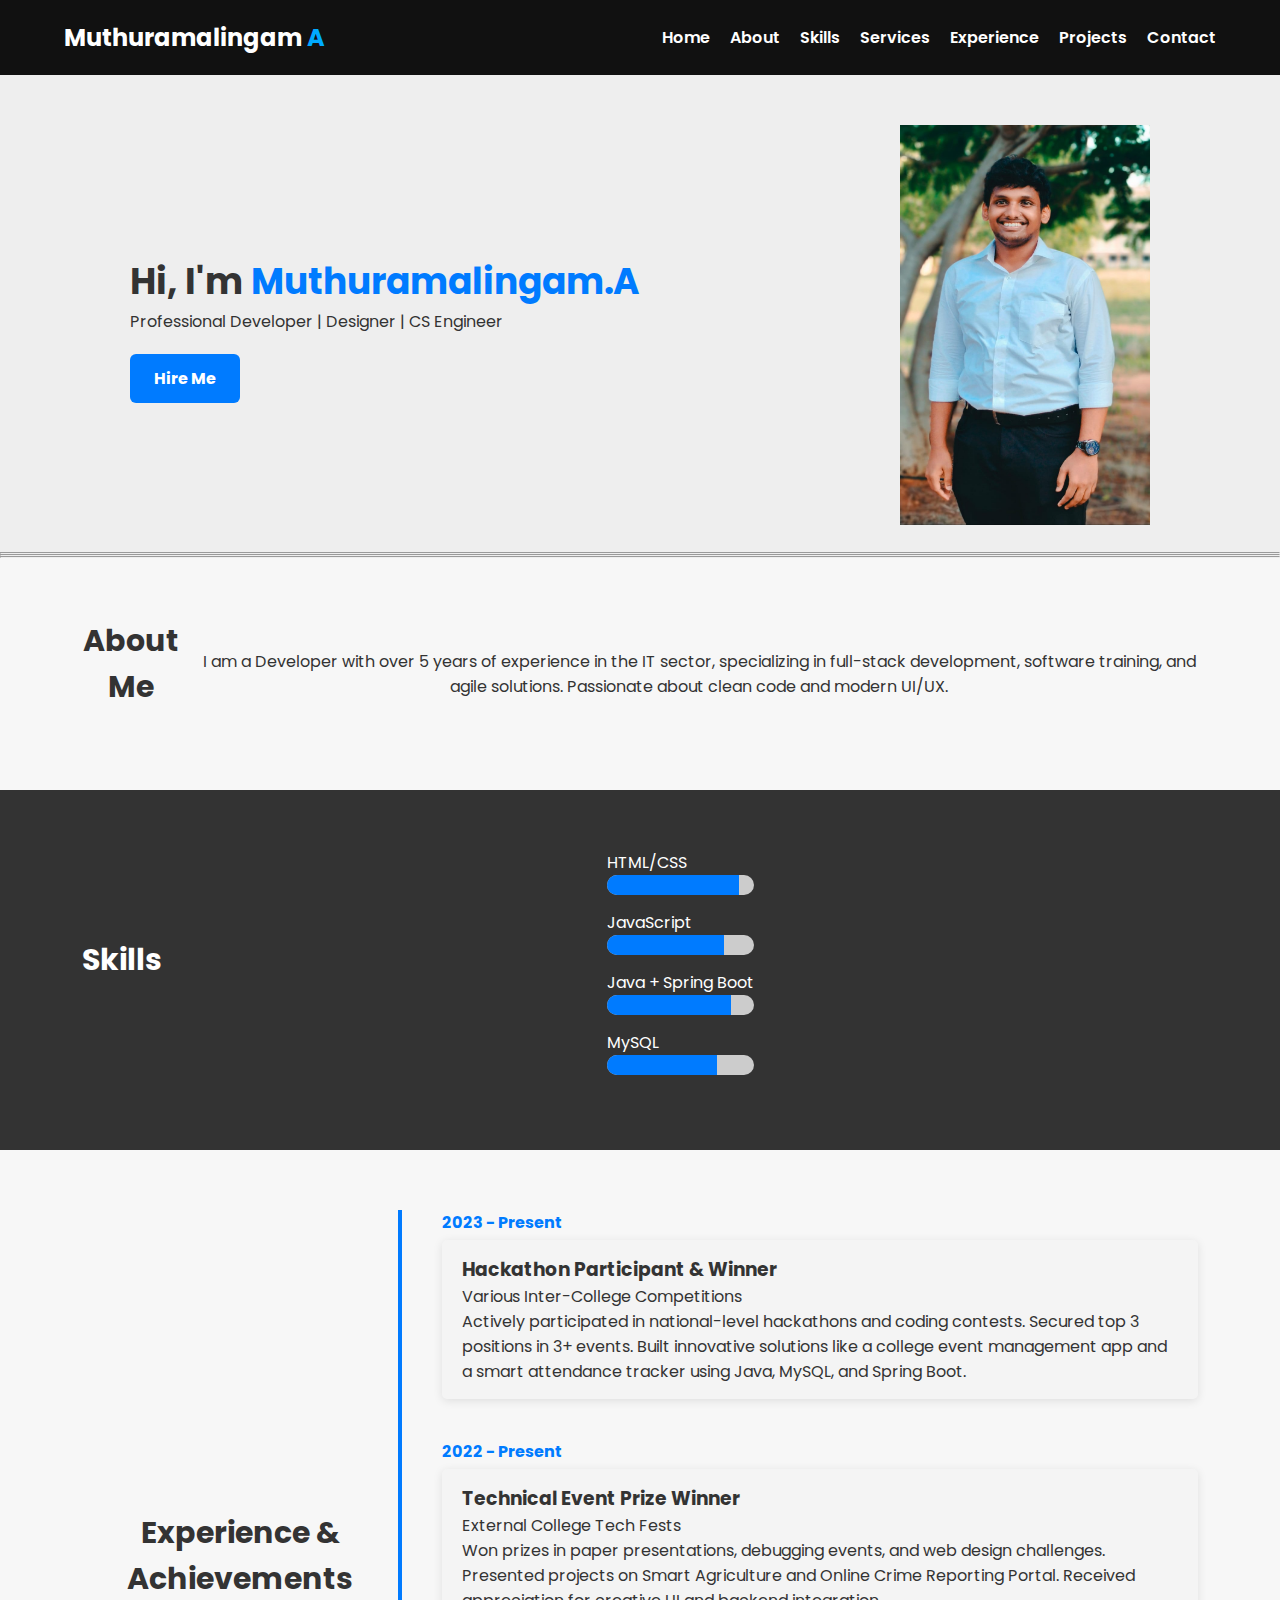
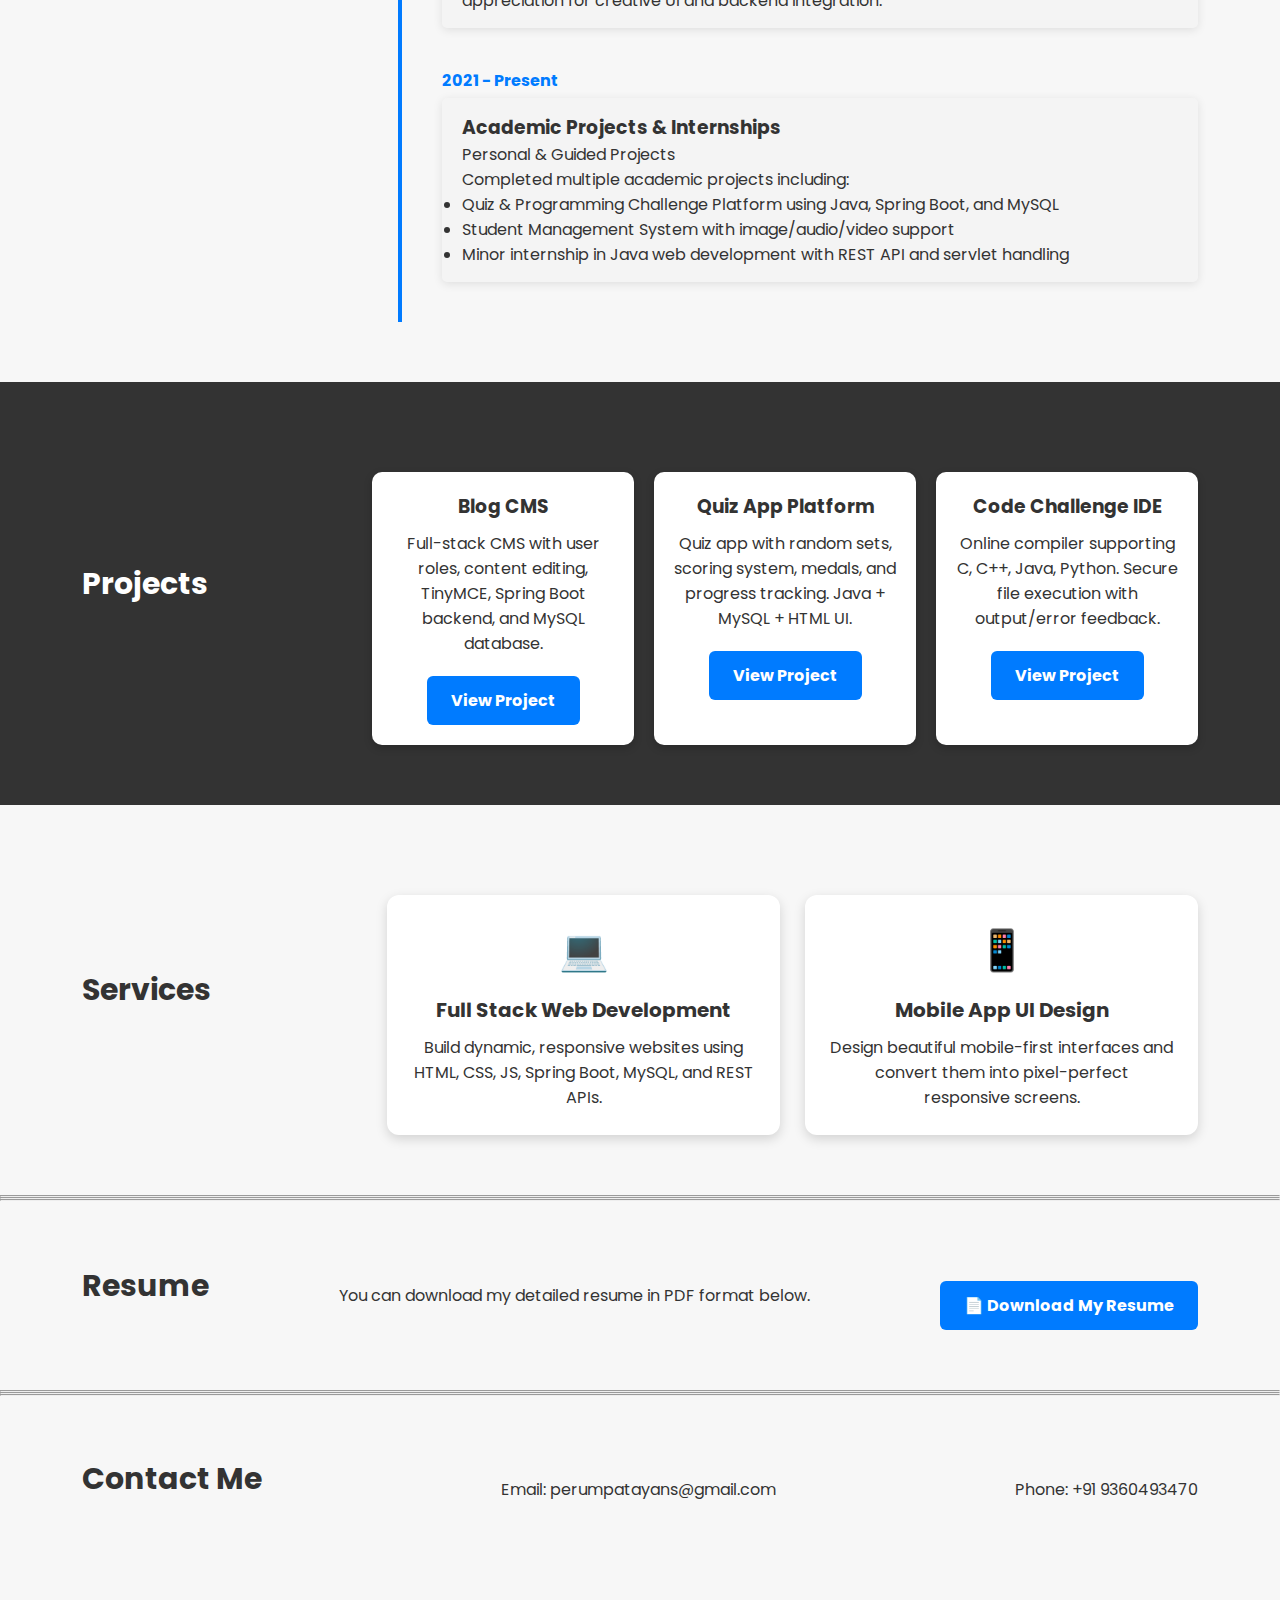
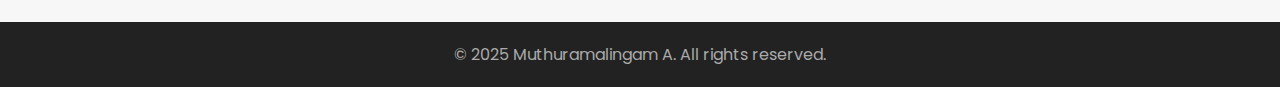
<file: Level-1_Task-1/index.html>
<!DOCTYPE html>
<html lang="en">
<head>
  <meta charset="UTF-8" />
  <meta name="viewport" content="width=device-width, initial-scale=1.0"/>
  <title>Muthuramalingam.A | Portfolio</title>
  <link rel="stylesheet" href="style.css" />
  <link href="https://fonts.googleapis.com/css2?family=Poppins:wght@400;600&display=swap" rel="stylesheet">
</head>
<body>

  <header id="header">
    <div class="container">
      <h1 class="logo">Muthuramalingam <span>A</span></h1>
      <nav>
        <ul id="nav-links">
          <li><a href="#home">Home</a></li>
          <li><a href="#about">About</a></li>
          <li><a href="#skills">Skills</a></li>
          <li><a href="#services">Services</a></li>
          <li><a href="#experience">Experience</a></li>
          <li><a href="#projects">Projects</a></li>
          <li><a href="#contact">Contact</a></li>
        </ul>
      </nav>
    </div>
  </header>

  <section id="home" class="hero">
    <div class="hero-text">
      <h2 class="fade-in">Hi, I'm <span>Muthuramalingam.A</span></h2>
      <p class="slide-up">Professional Developer | Designer | CS Engineer</p>
      <a href="#contact" class="btn">Hire Me</a>
    </div>
    <div class="hero-img">
      <img src="1.jpg" alt="Alexander" width="250px" height="400px"/>
    </div>
  </section>
  <hr><hr><hr>

  <section id="about" class="section">
    <div class="container">
      <h2 class="section-title">About Me</h2>
      <p class="fade-in" style="padding-left: 20px;">
        I am a Developer with over 5 years of experience in the IT sector, specializing in full-stack development, software training, and agile solutions. Passionate about clean code and modern UI/UX.
      </p>
    </div>
  </section>

  <section id="skills" class="section bg-dark">
    <div class="container">
      <h2 class="section-title">Skills</h2>
      <div class="skill-bar">
        <p>HTML/CSS</p>
        <div class="bar"><div class="fill html"></div></div>
        <p>JavaScript</p>
        <div class="bar"><div class="fill js"></div></div>
        <p>Java + Spring Boot</p>
        <div class="bar"><div class="fill java"></div></div>
        <p>MySQL</p>
        <div class="bar"><div class="fill sql"></div></div>
      </div>
    </div>
  </section>

<section id="experience" class="section">
  <div class="container">
    <h2 class="section-title">Experience & Achievements</h2>
    <div class="timeline">
      
      <div class="timeline-item">
        <div class="timeline-date">2023 - Present</div>
        <div class="timeline-content">
          <h3>Hackathon Participant & Winner</h3>
          <p>Various Inter-College Competitions</p>
          <p>Actively participated in national-level hackathons and coding contests. Secured top 3 positions in 3+ events. Built innovative solutions like a college event management app and a smart attendance tracker using Java, MySQL, and Spring Boot.</p>
        </div>
      </div>

      <div class="timeline-item">
        <div class="timeline-date">2022 - Present</div>
        <div class="timeline-content">
          <h3>Technical Event Prize Winner</h3>
          <p>External College Tech Fests</p>
          <p>Won prizes in paper presentations, debugging events, and web design challenges. Presented projects on Smart Agriculture and Online Crime Reporting Portal. Received appreciation for creative UI and backend integration.</p>
        </div>
      </div>

      <div class="timeline-item">
        <div class="timeline-date">2021 - Present</div>
        <div class="timeline-content">
          <h3>Academic Projects & Internships</h3>
          <p>Personal & Guided Projects</p>
          <p>Completed multiple academic projects including:
            <ul>
              <li>Quiz & Programming Challenge Platform using Java, Spring Boot, and MySQL</li>
              <li>Student Management System with image/audio/video support</li>
              <li>Minor internship in Java web development with REST API and servlet handling</li>
            </ul>
          </p>
        </div>
      </div>

    </div>
  </div>
</section>

<section id="projects" class="section bg-dark">
  <div class="container">
    <h2 class="section-title">Projects</h2>
    <div class="projects-grid">
      <div class="project-card">
        <h3>Blog CMS</h3>
        <p>Full-stack CMS with user roles, content editing, TinyMCE, Spring Boot backend, and MySQL database.</p>
        <a href="#" class="btn">View Project</a>
      </div>
      <div class="project-card">
        <h3>Quiz App Platform</h3>
        <p>Quiz app with random sets, scoring system, medals, and progress tracking. Java + MySQL + HTML UI.</p>
        <a href="#" class="btn">View Project</a>
      </div>
      <div class="project-card">
        <h3>Code Challenge IDE</h3>
        <p>Online compiler supporting C, C++, Java, Python. Secure file execution with output/error feedback.</p>
        <a href="#" class="btn">View Project</a>
      </div>
    </div>
  </div>
</section>

<section id="services" class="section">
  <div class="container">
    <h2 class="section-title">Services</h2>
    <div class="services-grid">
      <div class="service-card">
        <div class="service-icon">💻</div>
        <h3>Full Stack Web Development</h3>
        <p>Build dynamic, responsive websites using HTML, CSS, JS, Spring Boot, MySQL, and REST APIs.</p>
      </div>

      <div class="service-card">
        <div class="service-icon">📱</div>
        <h3>Mobile App UI Design</h3>
        <p>Design beautiful mobile-first interfaces and convert them into pixel-perfect responsive screens.</p>
      </div>
    </div>
  </div>
</section>
<hr><hr><hr>

<section id="resume" class="section">
  <div class="container">
    <h2 class="section-title">Resume</h2>
    <p>You can download my detailed resume in PDF format below.</p>
    <a href="Resume.pdf" class="btn" download>
      📄 Download My Resume
    </a>
  </div>
</section>
<hr><hr><hr>

  <section id="contact" class="section">
    <div class="container">
      <h2 class="section-title">Contact Me</h2>
      <p>Email: perumpatayans@gmail.com</p>
      <p>Phone: +91 9360493470</p>
    </div>
  </section>

  <footer>
    <p>&copy; 2025 Muthuramalingam A. All rights reserved.</p>
  </footer>

  <script src="script.js"></script>
</body>
</html>
</file>
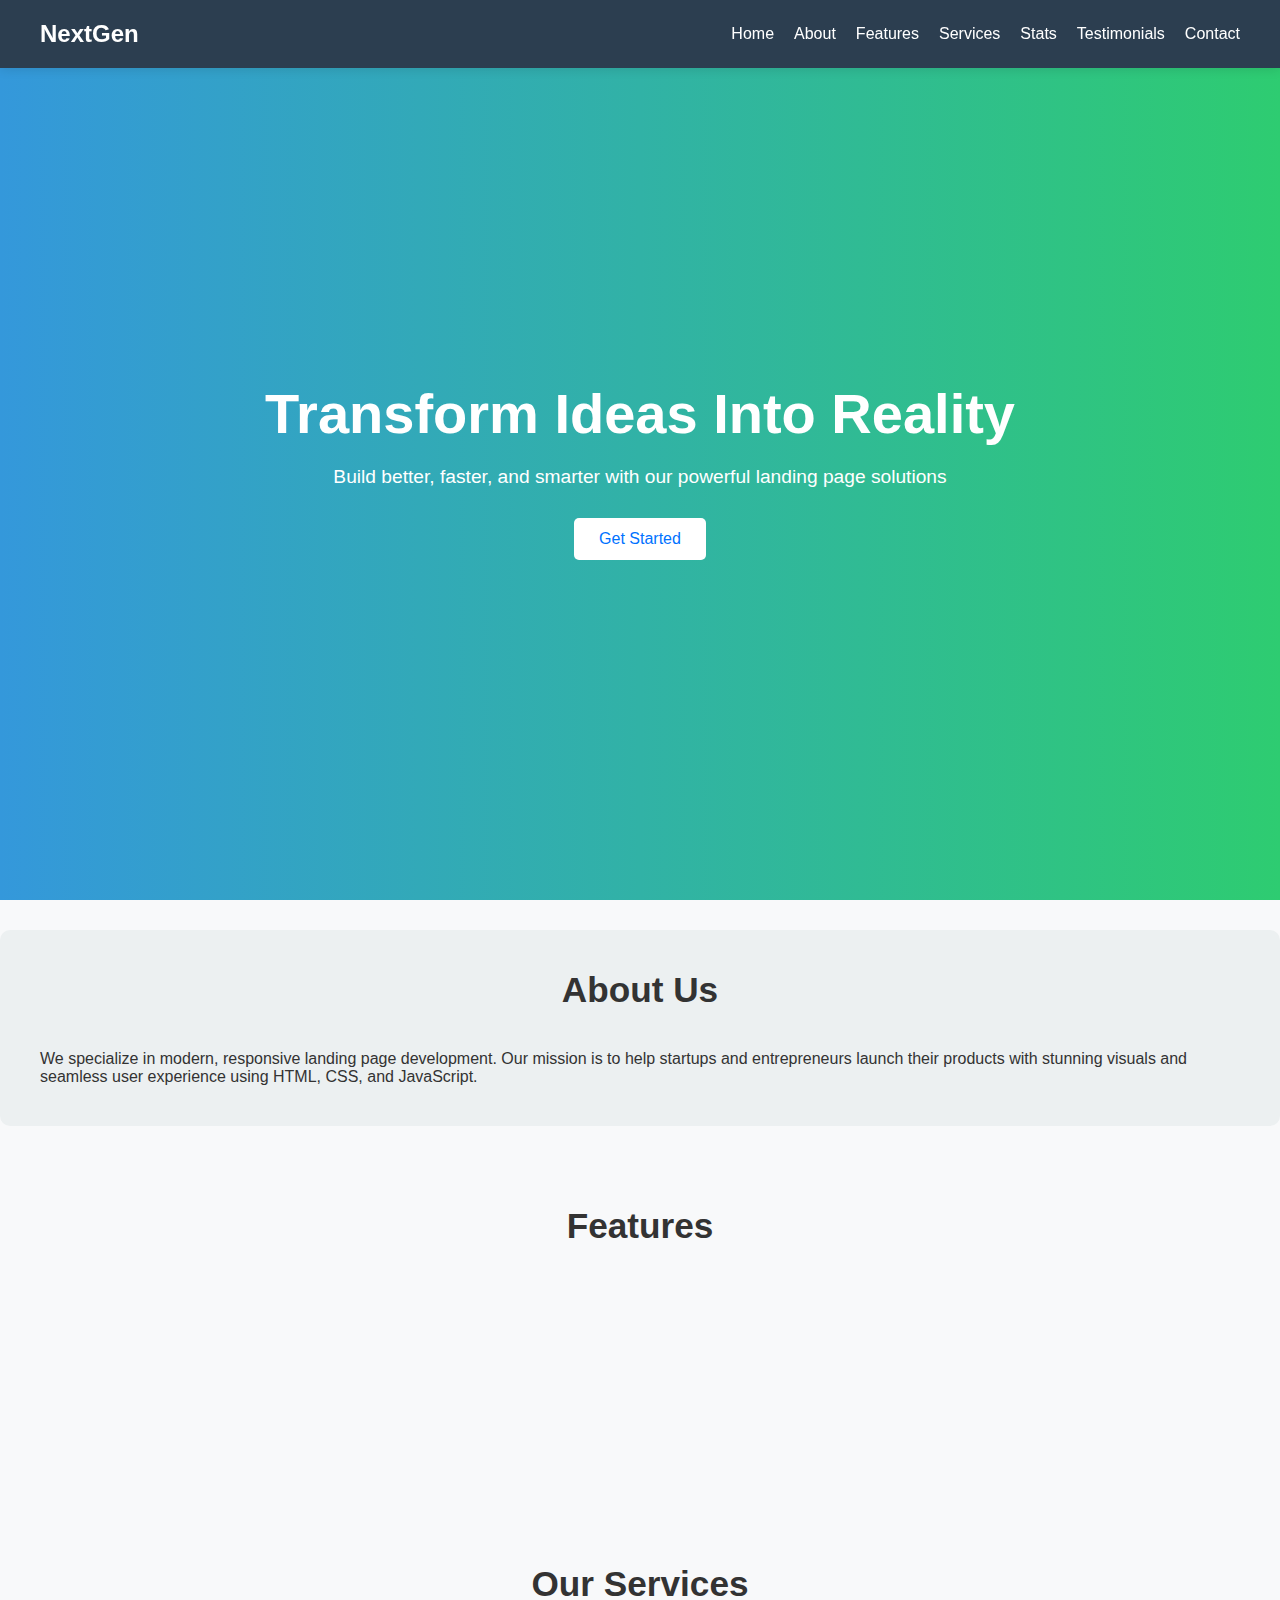
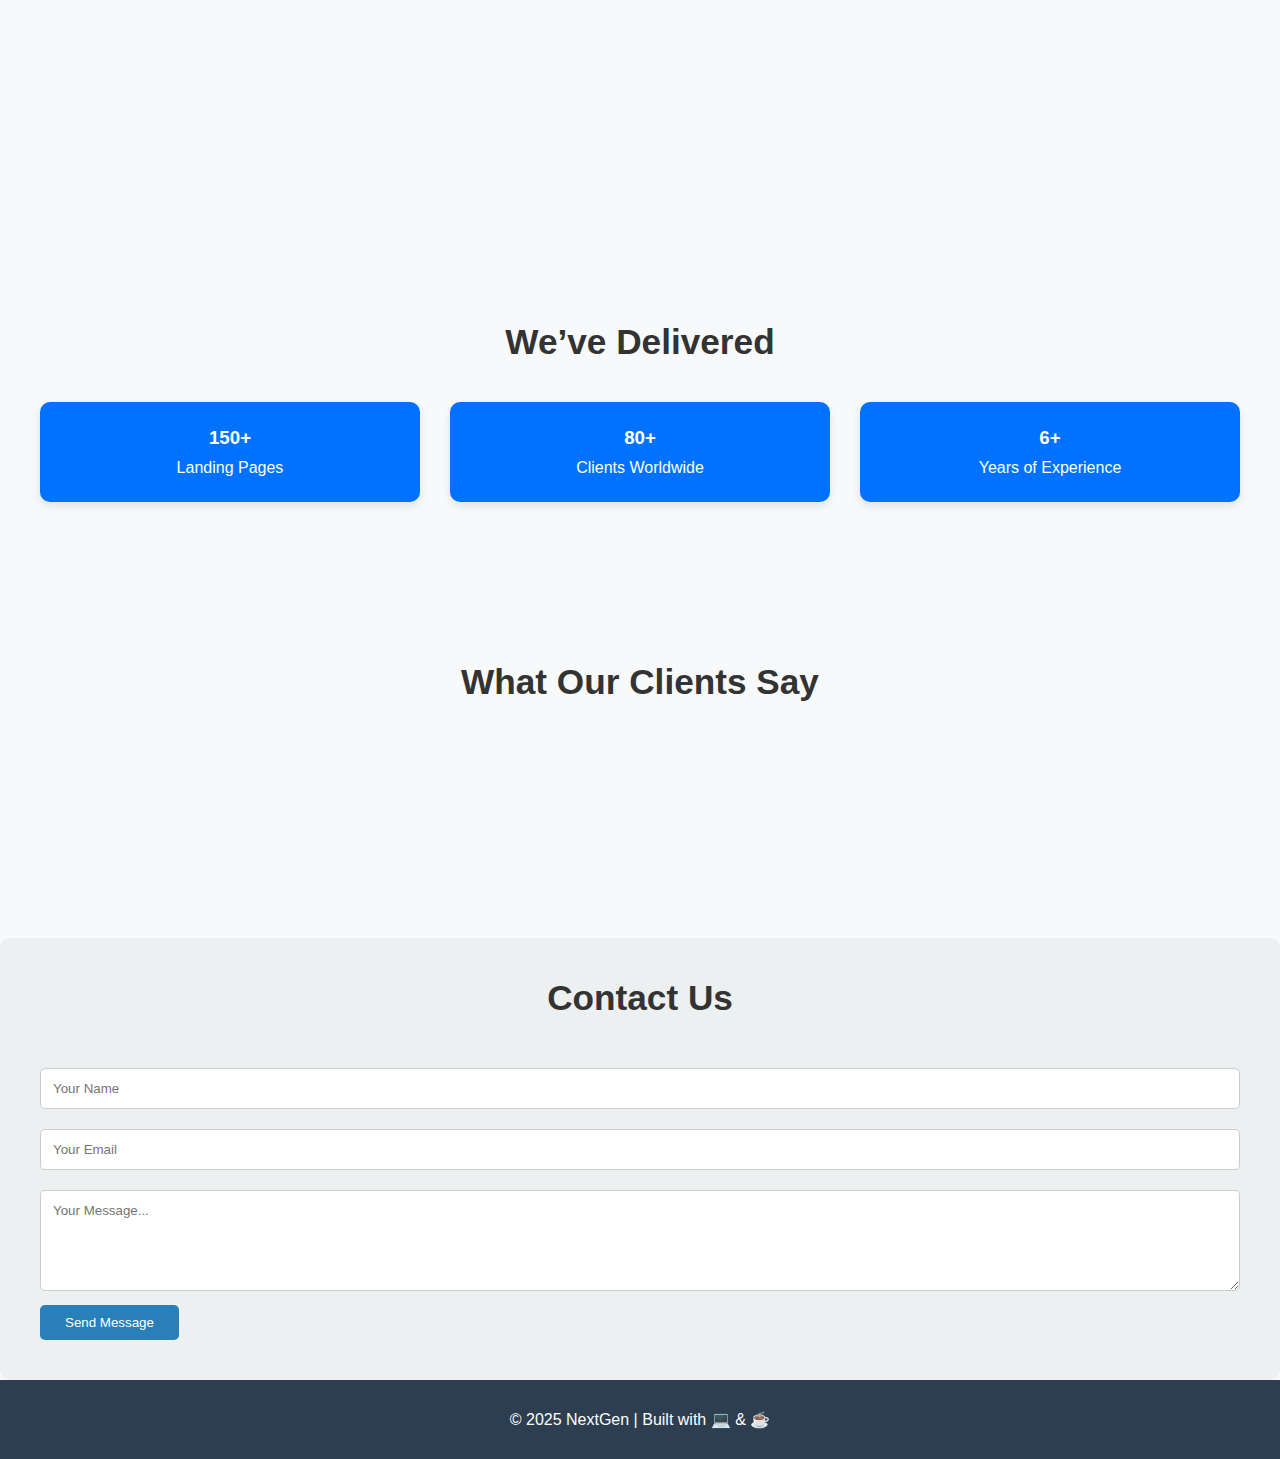
<file: Level-1_Task-2/index.html>
<!DOCTYPE html>
<html lang="en">
<head>
  <meta charset="UTF-8" />
  <meta name="viewport" content="width=device-width, initial-scale=1.0"/>
  <title>NextGen Landing Page</title>
  <style>
    * {
      margin: 0;
      padding: 0;
      scroll-behavior: smooth;
      box-sizing: border-box;
      font-family: 'Segoe UI', sans-serif;
    }

    body {
      background: #f8f9fa;
      color: #333;
    }

    header {
      background: #2c3e50;
      padding: 20px 40px;
      color: white;
      position: fixed;
      width: 100%;
      top: 0;
      z-index: 100;
      box-shadow: 0 2px 10px rgba(0,0,0,0.1);
    }

    nav {
      display: flex;
      justify-content: space-between;
      align-items: center;
      flex-wrap: wrap;
    }

    nav h2 {
      font-size: 24px;
    }

    nav ul {
      list-style: none;
      display: flex;
      gap: 20px;
      flex-wrap: wrap;
    }

    nav a {
      color: #fff;
      text-decoration: none;
      font-weight: 500;
    }

    nav a:hover {
      color: #18bc9c;
    }

    .hero {
      height: 100vh;
      background: linear-gradient(to right, #3498db, #2ecc71);
      color: white;
      display: flex;
      align-items: center;
      justify-content: center;
      text-align: center;
      padding: 100px 20px 60px;
    }

    .hero h1 {
      font-size: 3.5rem;
      margin-bottom: 20px;
    }

    .hero p {
      font-size: 1.2rem;
      margin-bottom: 30px;
    }

    .btn {
      background: white;
      color: #0072ff;
      padding: 12px 25px;
      border: none;
      font-size: 1rem;
      border-radius: 5px;
      cursor: pointer;
      transition: background 0.3s ease;
    }

    .btn:hover {
      background: #f1f1f1;
    }

    section {
      padding: 80px 40px;
    }

    h2.section-title {
      text-align: center;
      margin-bottom: 40px;
      font-size: 2.2rem;
    }

    .features, .services, .testimonials, .stats {
      display: grid;
      grid-template-columns: repeat(auto-fit, minmax(250px, 1fr));
      gap: 30px;
    }

    .card {
      background: white;
      padding: 25px;
      border-radius: 10px;
      box-shadow: 0 4px 10px rgba(0,0,0,0.1);
      text-align: center;
    }

    .card h3 {
      margin-bottom: 10px;
    }

    .stats .card {
      background: #0072ff;
      color: white;
    }

    .about, .contact {
      background: #ecf0f1;
      border-radius: 10px;
      padding: 40px;
      margin-top: 30px;
    }

    form input, form textarea {
      width: 100%;
      padding: 12px;
      margin: 10px 0;
      border-radius: 5px;
      border: 1px solid #ccc;
    }

    form button {
      padding: 10px 25px;
      background: #2980b9;
      color: white;
      border: none;
      border-radius: 5px;
      cursor: pointer;
    }

    footer {
      background: #2c3e50;
      color: white;
      text-align: center;
      padding: 30px;
    }

    .animate {
      opacity: 0;
      transform: translateY(30px);
      transition: all 0.8s ease-in-out;
    }

    .animate.visible {
      opacity: 1;
      transform: translateY(0);
    }

    @media (max-width: 768px) {
      nav ul {
        flex-direction: column;
        gap: 10px;
        margin-top: 10px;
      }

      .hero h1 {
        font-size: 2.5rem;
      }
    }
  </style>
</head>
<body>

<header>
  <nav>
    <h2>NextGen</h2>
    <ul>
      <li><a href="#hero">Home</a></li>
      <li><a href="#about">About</a></li>
      <li><a href="#features">Features</a></li>
      <li><a href="#services">Services</a></li>
      <li><a href="#stats">Stats</a></li>
      <li><a href="#testimonials">Testimonials</a></li>
      <li><a href="#contact">Contact</a></li>
    </ul>
  </nav>
</header>

<section class="hero" id="hero">
  <div>
    <h1>Transform Ideas Into Reality</h1>
    <p>Build better, faster, and smarter with our powerful landing page solutions</p>
    <button class="btn" onclick="scrollToSection('about')">Get Started</button>
  </div>
</section>

<section class="about" id="about">
  <h2 class="section-title">About Us</h2>
  <p>We specialize in modern, responsive landing page development. Our mission is to help startups and entrepreneurs launch their products with stunning visuals and seamless user experience using HTML, CSS, and JavaScript.</p>
</section>

<section id="features">
  <h2 class="section-title">Features</h2>
  <div class="features">
    <div class="card animate"><h3>Responsive Design</h3><p>Beautiful on all screens, from smartphones to desktops.</p></div>
    <div class="card animate"><h3>SEO Optimized</h3><p>Boost visibility with semantic, search-engine friendly code.</p></div>
    <div class="card animate"><h3>High Performance</h3><p>Fast loading pages optimized for user engagement.</p></div>
    <div class="card animate"><h3>Custom Integrations</h3><p>Seamless API and tool integration support.</p></div>
  </div>
</section>

<section id="services">
  <h2 class="section-title">Our Services</h2>
  <div class="services">
    <div class="card animate"><h3>UI/UX Design</h3><p>Elegant, intuitive interface designs tailored to your brand.</p></div>
    <div class="card animate"><h3>Frontend/Backend Dev</h3><p>Full stack development services with clean, scalable code.</p></div>
    <div class="card animate"><h3>Digital Branding</h3><p>Build and grow your digital identity with confidence.</p></div>
  </div>
</section>

<section id="stats">
  <h2 class="section-title">We’ve Delivered</h2>
  <div class="stats">
    <div class="card"><h3>150+</h3><p>Landing Pages</p></div>
    <div class="card"><h3>80+</h3><p>Clients Worldwide</p></div>
    <div class="card"><h3>6+</h3><p>Years of Experience</p></div>
  </div>
</section>

<section id="testimonials">
  <h2 class="section-title">What Our Clients Say</h2>
  <div class="testimonials">
    <div class="card animate"><p>"They helped our product get noticed. The design was incredible!"</p><h4>- Riya, Product Owner</h4></div>
    <div class="card animate"><p>"Reliable, fast, and beautiful results every time. Highly recommended."</p><h4>- James, CTO</h4></div>
  </div>
</section>

<section class="contact" id="contact">
  <h2 class="section-title">Contact Us</h2>
  <form onsubmit="return validateForm()">
    <input type="text" id="name" placeholder="Your Name" required />
    <input type="email" id="email" placeholder="Your Email" required />
    <textarea id="message" rows="5" placeholder="Your Message..." required></textarea>
    <button type="submit">Send Message</button>
  </form>
</section>

<footer>
  <p>&copy; 2025 NextGen | Built with 💻 & ☕</p>
</footer>

<script>
  function scrollToSection(id) {
    document.getElementById(id).scrollIntoView({ behavior: 'smooth' });
  }

  function validateForm() {
    const name = document.getElementById('name').value.trim();
    const email = document.getElementById('email').value.trim();
    const message = document.getElementById('message').value.trim();

    if (!name || !email || !message) {
      alert("Please fill out all fields.");
      return false;
    }

    if (!email.includes('@')) {
      alert("Enter a valid email.");
      return false;
    }

    alert("Thank you! Your message has been sent.");
    return true;
  }

  const observer = new IntersectionObserver((entries) => {
    entries.forEach(entry => {
      if (entry.isIntersecting) {
        entry.target.classList.add('visible');
      }
    });
  }, { threshold: 0.2 });

  document.querySelectorAll('.animate').forEach(el => observer.observe(el));
</script>

</body>
</html>
</file>
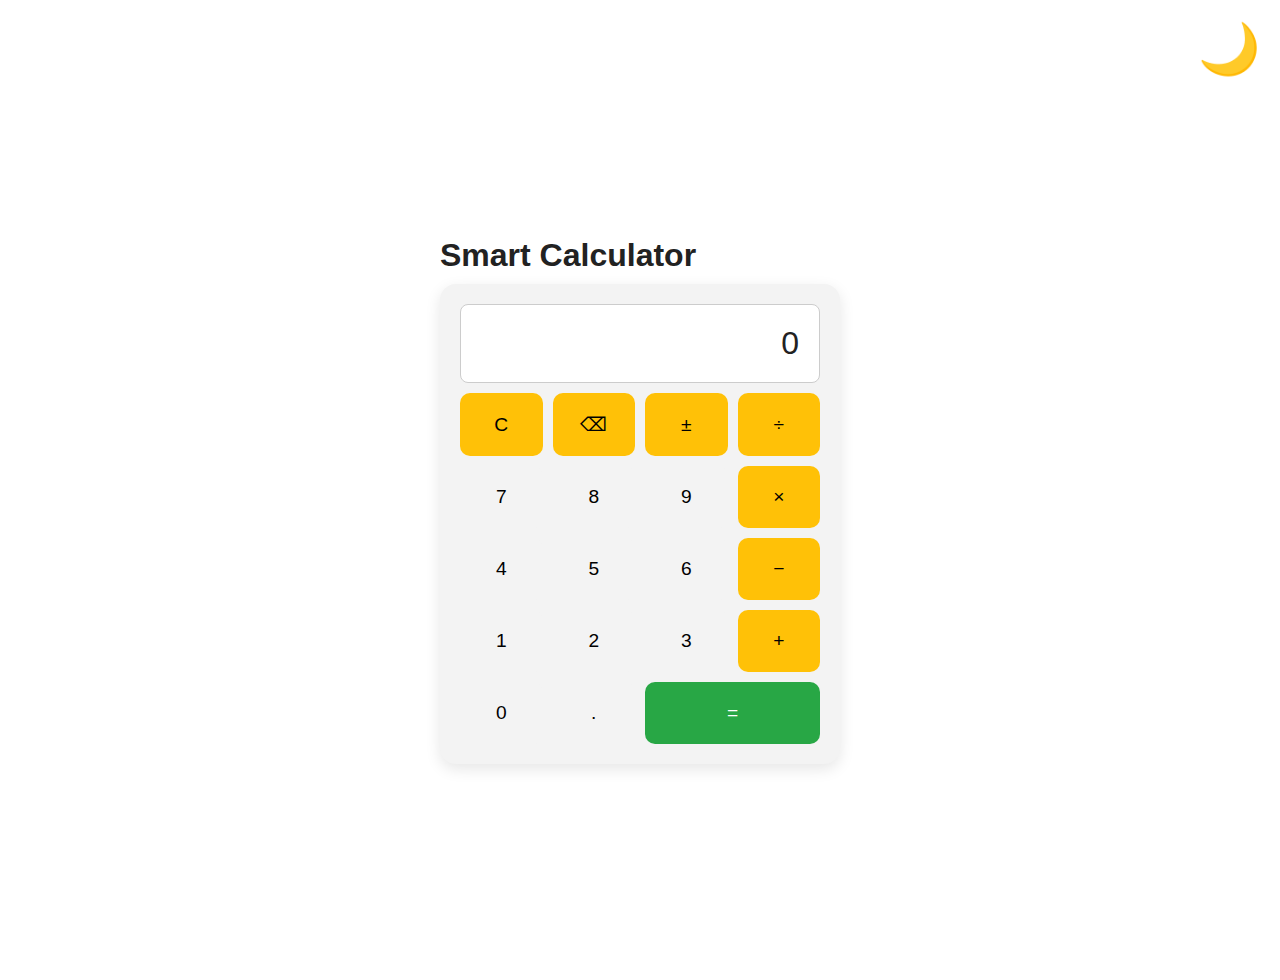
<file: Level-1_Task-3/index.html>
<!DOCTYPE html>
<html lang="en">
<head>
  <meta charset="UTF-8">
  <meta name="viewport" content="width=device-width, initial-scale=1">
  <title>Smart Calculator</title>
  <link rel="stylesheet" href="style.css">
</head>
<body>
  <div class="calculator-container">
    <h1>Smart Calculator</h1>
    <div class="theme-toggle">
      <label for="toggle">🌙</label>
      <input type="checkbox" id="toggle">
    </div>
    
    <div class="calculator">
      <div class="output">
        <div id="display">0</div>
      </div>
      <div class="buttons">
        <button class="btn operator" onclick="clearDisplay()">C</button>
        <button class="btn operator" onclick="backspace()">⌫</button>
        <button class="btn operator" onclick="toggleSign()">±</button>
        <button class="btn operator" onclick="appendOperator('/')">÷</button>

        <button class="btn" onclick="appendNumber('7')">7</button>
        <button class="btn" onclick="appendNumber('8')">8</button>
        <button class="btn" onclick="appendNumber('9')">9</button>
        <button class="btn operator" onclick="appendOperator('*')">×</button>

        <button class="btn" onclick="appendNumber('4')">4</button>
        <button class="btn" onclick="appendNumber('5')">5</button>
        <button class="btn" onclick="appendNumber('6')">6</button>
        <button class="btn operator" onclick="appendOperator('-')">−</button>

        <button class="btn" onclick="appendNumber('1')">1</button>
        <button class="btn" onclick="appendNumber('2')">2</button>
        <button class="btn" onclick="appendNumber('3')">3</button>
        <button class="btn operator" onclick="appendOperator('+')">+</button>

        <button class="btn" onclick="appendNumber('0')">0</button>
        <button class="btn" onclick="appendDecimal()">.</button>
        <button class="btn equal" onclick="calculate()">=</button>
      </div>
    </div>
  </div>
  <script src="script.js"></script>
</body>
</html>
</file>
<file: Level-1_Task-1/style.css>
* {
  margin: 0;
  padding: 0;
  box-sizing: border-box;
}

body {
  font-family: 'Poppins', sans-serif;
  background: #f7f7f7;
  color: #333;
}

header {
  background: #111;
  color: white;
  padding: 20px 0;
  position: sticky;
  top: 0;
  z-index: 999;
}

.container {
  width: 90%;
  margin: auto;
  display: flex;
  justify-content: space-between;
  align-items: center;
}

.logo {
  font-size: 24px;
  font-weight: bold;
}

.logo span {
  color: #00aaff;
}

nav ul {
  list-style: none;
  display: flex;
  gap: 20px;
}

nav a {
  color: white;
  text-decoration: none;
  font-weight: 600;
}

.hero {
  display: flex;
  padding-top: 50px;
  padding-bottom: 20px;
  justify-content: space-around;
  align-items: center;
  background: #eee;
}

.hero-text h2 {
  font-size: 36px;
}

.hero-text span {
  color: #007bff;
}

.btn {
  background: #007bff;
  color: white;
  padding: 10px 20px;
  text-decoration: none;
  display: inline-block;
  margin-top: 20px;
  border-radius: 4px;
  transition: 0.3s;
}

.btn:hover {
  background: #0056b3;
}

.section {
  padding: 60px 20px;
  text-align: center;
}

.bg-dark {
  background: #333;
  color: white;
}

.section-title {
  font-size: 30px;
  margin-bottom: 20px;
}

.skill-bar {
  text-align: left;
  max-width: 600px;
  margin: auto;
}

.bar {
  background: #ccc;
  border-radius: 10px;
  overflow: hidden;
  margin-bottom: 15px;
}

.fill {
  height: 20px;
  background: #007bff;
  width: 0%;
  transition: width 1s ease-in-out;
}

.fill.html { width: 90%; }
.fill.js { width: 80%; }
.fill.java { width: 85%; }
.fill.sql { width: 75%; }

footer {
  background: #222;
  color: #aaa;
  text-align: center;
  padding: 20px;
  margin-top: 40px;
}

/* Animations */
.fade-in {
  opacity: 0;
  transform: translateY(20px);
  animation: fadeIn 1s forwards;
}

.slide-up {
  opacity: 0;
  transform: translateY(40px);
  animation: slideUp 1.2s forwards;
}

/* Experience Timeline */
.timeline {
  position: relative;
  padding-left: 40px;
  border-left: 4px solid #007bff;
  max-width: 800px;
  margin: auto;
  text-align: left;
}

.timeline-item {
  margin-bottom: 40px;
  position: relative;
}

.timeline-date {
  font-weight: bold;
  color: #007bff;
  margin-bottom: 5px;
}

.timeline-content {
  background: #f4f4f4;
  padding: 15px 20px;
  border-radius: 5px;
  box-shadow: 0 2px 10px rgba(0,0,0,0.1);
}

/* Projects Grid */
.projects-grid {
  display: grid;
  grid-template-columns: repeat(auto-fit, minmax(260px, 1fr));
  gap: 20px;
  padding-top: 30px;
}

/* Services Section */
.services-grid {
  display: grid;
  grid-template-columns: repeat(auto-fit, minmax(260px, 1fr));
  gap: 25px;
  margin-top: 30px;
}

.service-card {
  background: white;
  padding: 25px;
  border-radius: 12px;
  box-shadow: 0 4px 12px rgba(0,0,0,0.15);
  text-align: center;
  transition: transform 0.3s ease, box-shadow 0.3s ease;
}

.service-card:hover {
  transform: translateY(-8px);
  box-shadow: 0 10px 20px rgba(0,0,0,0.25);
}

.btn {
  background: #007bff;
  color: white;
  padding: 12px 24px;
  text-decoration: none;
  border-radius: 6px;
  font-weight: bold;
  display: inline-block;
  transition: background 0.3s ease;
}

.btn:hover {
  background: #0056b3;
}


.service-icon {
  font-size: 40px;
  margin-bottom: 15px;
}

.service-card h3 {
  font-size: 20px;
  margin-bottom: 10px;
}


.project-card {
  background: white;
  color: #333;
  padding: 20px;
  border-radius: 10px;
  box-shadow: 0 3px 8px rgba(0,0,0,0.2);
  transition: transform 0.3s ease, box-shadow 0.3s ease;
}

.project-card:hover {
  transform: translateY(-5px);
  box-shadow: 0 6px 16px rgba(0,0,0,0.3);
}

.project-card h3 {
  margin-bottom: 10px;
}


@keyframes fadeIn {
  to {
    opacity: 1;
    transform: translateY(0);
  }
}

@keyframes slideUp {
  to {
    opacity: 1;
    transform: translateY(0);
  }
}
</file>
<file: Level-1_Task-3/style.css>
:root {
  --bg: #ffffff;
  --text: #222;
  --btn: #f3f3f3;
  --operator: #ffc107;
  --equal: #28a745;
  --shadow: rgba(0, 0, 0, 0.1);
}
body.dark {
  --bg: #121212;
  --text: #eee;
  --btn: #333;
  --operator: #ff9800;
  --equal: #4caf50;
  --shadow: rgba(255, 255, 255, 0.1);
}
body {
  margin: 0;
  font-family: "Segoe UI", sans-serif;
  background-color: var(--bg);
  color: var(--text);
  display: flex;
  justify-content: center;
  align-items: center;
  flex-direction: column;
  padding: 40px 10px;
  min-height: 100vh;
  transition: background 0.3s, color 0.3s;
}
h1 {
  margin-bottom: 10px;
}
.theme-toggle {
  position: absolute;
  top: 20px;
  font-size: 50px;
  right: 20px;
}
.calculator-container {
  width: 100%;
  max-width: 400px;
}
.calculator {
  background: var(--btn);
  padding: 20px;
  border-radius: 16px;
  box-shadow: 0 5px 15px var(--shadow);
}
.output {
  background: var(--bg);
  padding: 20px;
  font-size: 2rem;
  text-align: right;
  border-radius: 8px;
  margin-bottom: 10px;
  border: 1px solid #ccc;
}
.buttons {
  display: grid;
  grid-template-columns: repeat(4, 1fr);
  gap: 10px;
}
.btn {
  padding: 20px;
  font-size: 1.2rem;
  background: var(--btn);
  border: none;
  border-radius: 10px;
  cursor: pointer;
  transition: 0.3s;
}
.btn:hover {
  background: #ddd;
}
.operator {
  background: var(--operator);
  color: #000;
}
.equal {
  grid-column: span 2;
  background: var(--equal);
  color: white;
}
input[type="checkbox"] {
  display: none;
}
</file>
